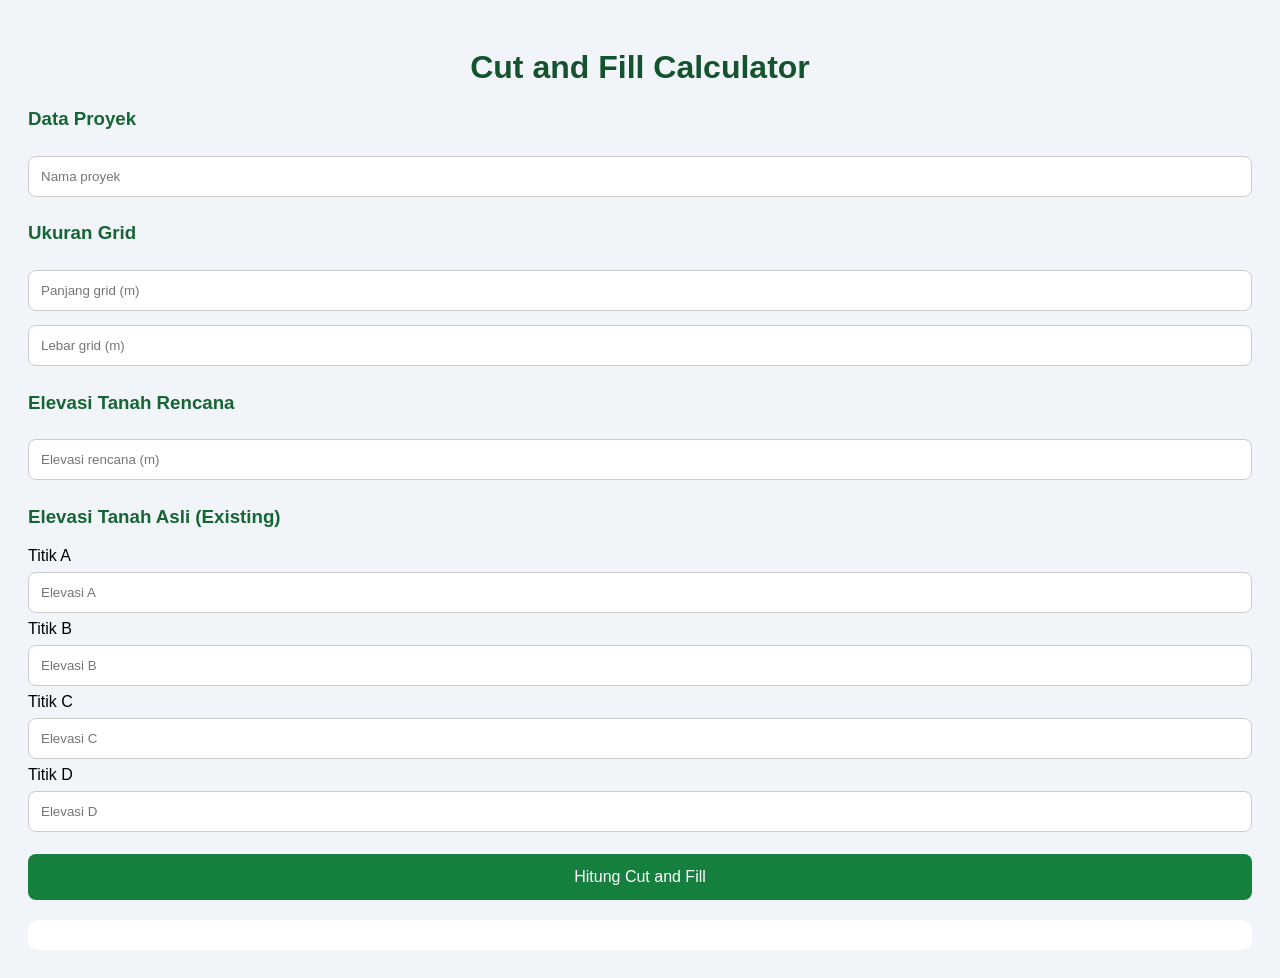
<file: index.html>
<!DOCTYPE html>
<html lang="id">
<head>
    <meta charset="UTF-8">
    <meta name="viewport" content="width=device-width, initial-scale=1.0">
    <title>Cut and Fill Calculator</title>
    <link rel="stylesheet" href="style.css">
</head>
<body>

    <h1>Cut and Fill Calculator</h1>
    <h3>Data Proyek</h3>

    <input id="namaProyek" placeholder="Nama proyek">

    <h3>Ukuran Grid</h3>
    <input id="panjang" type="number" step="any"
           placeholder="Panjang grid (m)">
    <input id="lebar" type="number" step="any"
           placeholder="Lebar grid (m)">

    <h3>Elevasi Tanah Rencana</h3>
    <input id="design" type="number" step="any"
           placeholder="Elevasi rencana (m)">

    <h3>Elevasi Tanah Asli (Existing)</h3>

    <label>Titik A</label>
    <input id="A" type="number" step="any" placeholder="Elevasi A">

    <label>Titik B</label>
    <input id="B" type="number" step="any" placeholder="Elevasi B">

    <label>Titik C</label>
    <input id="C" type="number" step="any" placeholder="Elevasi C">

    <label>Titik D</label>
    <input id="D" type="number" step="any" placeholder="Elevasi D">

    <button onclick="hitung()">Hitung Cut and Fill</button>

    <div id="hasil"></div>

    <script src="script.js"></script>

</body>
</html>
</file>
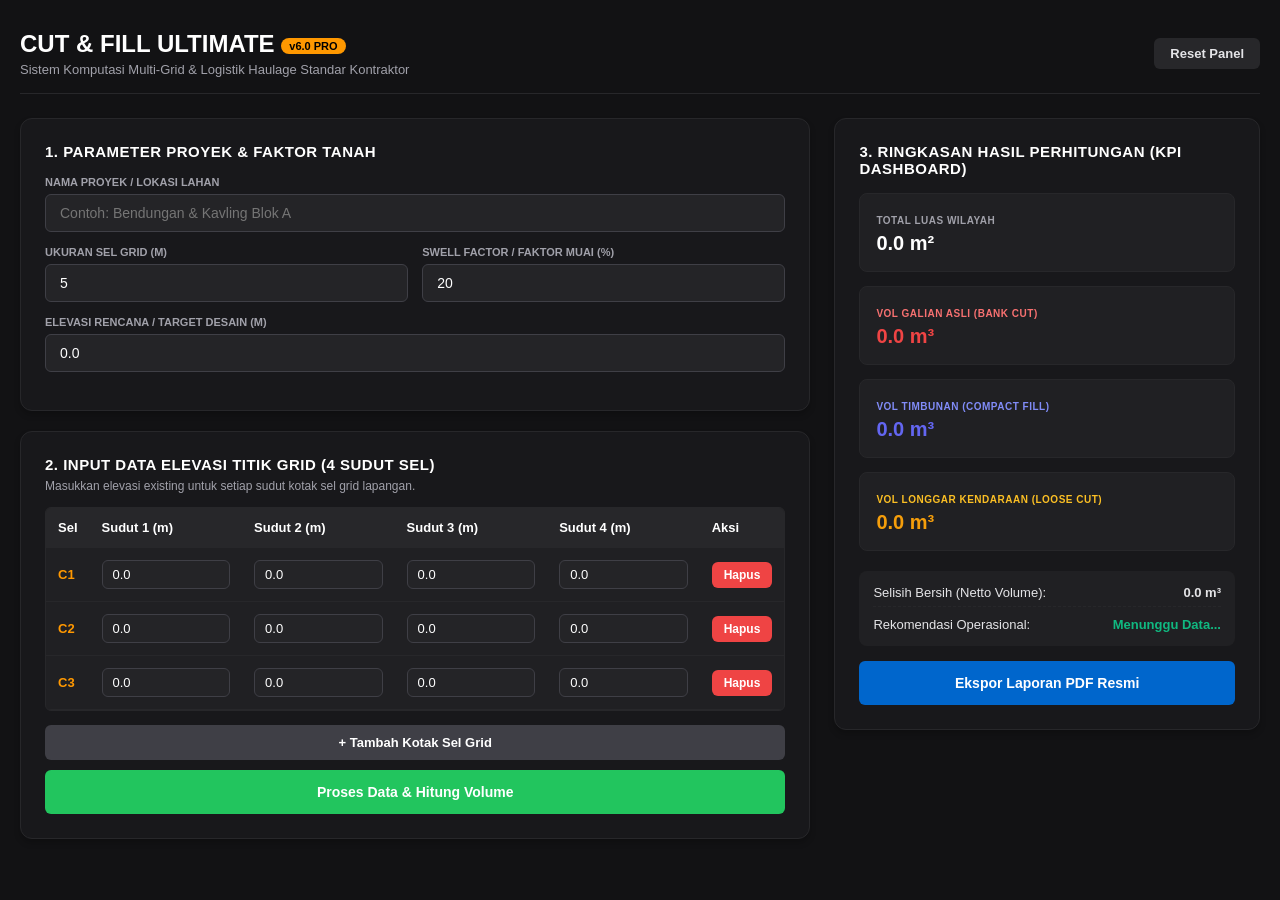
<file: v5/index.html>
<!DOCTYPE html>
<html lang="id">
<head>
    <meta charset="UTF-8">
    <meta name="viewport" content="width=device-width, initial-scale=1.0">
    <title>CUT & FILL ULTIMATE v6.0 | Enterprise Dashboard</title>
    <link rel="stylesheet" href="style.css">
</head>
<body>
    <div class="dashboard-wrapper">
        <!-- HEADER -->
        <header class="main-header">
            <div>
                <h1>CUT & FILL ULTIMATE <span class="badge">v6.0 PRO</span></h1>
                <p>Sistem Komputasi Multi-Grid & Logistik Haulage Standar Kontraktor</p>
            </div>
            <button class="btn-reset" onclick="resetKalkulator()">Reset Panel</button>
        </header>

        <!-- MAIN LAYOUT -->
        <div class="main-layout">
            <!-- LEFT COLUMN: INPUT -->
            <div class="column-left">
                <!-- Data Proyek & Logistik -->
                <div class="card">
                    <h2>1. Parameter Proyek & Faktor Tanah</h2>
                    <div class="input-box">
                        <label>Nama Proyek / Lokasi Lahan</label>
                        <input id="namaProyek" type="text" placeholder="Contoh: Bendungan & Kavling Blok A">
                    </div>
                    <div class="grid-2-col">
                        <div class="input-box">
                            <label>Ukuran Sel Grid (m)</label>
                            <input id="gridSize" type="number" value="5" placeholder="Misal: 5 atau 10">
                        </div>
                        <div class="input-box">
                            <label>Swell Factor / Faktor Muai (%)</label>
                            <input id="swellFactor" type="number" value="20" placeholder="Contoh: 20">
                        </div>
                    </div>
                    <div class="input-box">
                        <label>Elevasi Rencana / Target Desain (m)</label>
                        <input id="elevasiRencana" type="number" value="0.0" placeholder="0.0">
                    </div>
                </div>

                <!-- Input Titik Grid Dinamis -->
                <div class="card">
                    <h2>2. Input Data Elevasi Titik Grid (4 Sudut Sel)</h2>
                    <p class="subtitle">Masukkan elevasi existing untuk setiap sudut kotak sel grid lapangan.</p>
                    
                    <div class="table-container">
                        <table>
                            <thead>
                                <tr>
                                    <th>Sel</th>
                                    <th>Sudut 1 (m)</th>
                                    <th>Sudut 2 (m)</th>
                                    <th>Sudut 3 (m)</th>
                                    <th>Sudut 4 (m)</th>
                                    <th>Aksi</th>
                                </tr>
                            </thead>
                            <tbody id="gridTableBody">
                                <!-- Data Baris Ditambahkan Lewat JS -->
                            </tbody>
                        </table>
                    </div>
                    <button class="btn-add" onclick="tambahBarisGrid()">+ Tambah Kotak Sel Grid</button>
                    <button class="btn-calculate" onclick="hitungCutFillUltimate()">Proses Data & Hitung Volume</button>
                </div>
            </div>

            <!-- RIGHT COLUMN: OUTPUT KPI & RINGKASAN -->
            <div class="column-right">
                <div class="card summary-panel">
                    <h2>3. Ringkasan Hasil Perhitungan (KPI Dashboard)</h2>
                    
                    <div class="kpi-grid">
                        <div class="kpi-box">
                            <span class="kpi-title">TOTAL LUAS WILAYAH</span>
                            <span class="kpi-value" id="totalLuas">0.0 m²</span>
                        </div>
                        <div class="kpi-box kpi-cut">
                            <span class="kpi-title">VOL GALIAN ASLI (BANK CUT)</span>
                            <span class="kpi-value" id="volCut">0.0 m³</span>
                        </div>
                        <div class="kpi-box kpi-fill">
                            <span class="kpi-title">VOL TIMBUNAN (COMPACT FILL)</span>
                            <span class="kpi-value" id="volFill">0.0 m³</span>
                        </div>
                        <div class="kpi-box kpi-loose">
                            <span class="kpi-title">VOL LONGGAR KENDARAAN (LOOSE CUT)</span>
                            <span class="kpi-value" id="volLoose">0.0 m³</span>
                        </div>
                    </div>

                    <div class="summary-details">
                        <div class="detail-row">
                            <span>Selisih Bersih (Netto Volume):</span>
                            <span id="nettoVolume" style="font-weight: 700;">0.0 m³</span>
                        </div>
                        <div class="detail-row">
                            <span>Rekomendasi Operasional:</span>
                            <span id="statusProyek" style="font-weight: 700; color: #10b981;">Menunggu Data...</span>
                        </div>
                    </div>

                    <button class="btn-print" onclick="window.print()">Ekspor Laporan PDF Resmi</button>
                </div>
            </div>
        </div>
    </div>
    <script src="script.js"></script>
</body>
</html>
</file>
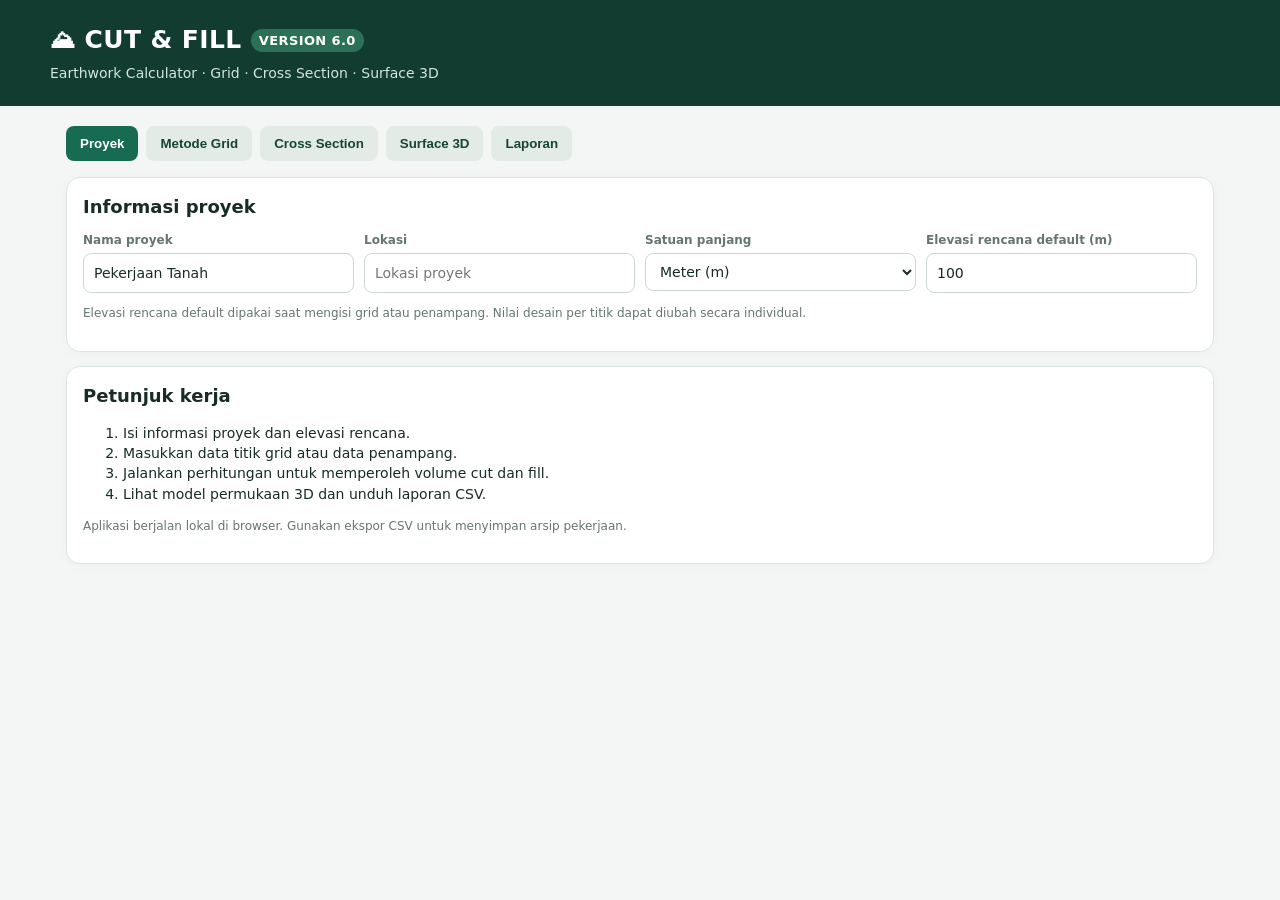
<file: v6/index.html>
<!doctype html>
<html lang="id">
<head>
  <meta charset="utf-8">
  <meta name="viewport" content="width=device-width, initial-scale=1">
  <meta name="theme-color" content="#123c30">
  <title>CUT &amp; FILL V6.0</title>
  <link rel="stylesheet" href="style.css">
</head>
<body>
  <header>
    <h1>⛰ CUT &amp; FILL <span class="version">VERSION 6.0</span></h1>
    <p>Earthwork Calculator · Grid · Cross Section · Surface 3D</p>
  </header>

  <main>
    <nav class="tabs" aria-label="Menu utama">
      <button class="tab active" data-tab="project">Proyek</button>
      <button class="tab" data-tab="grid">Metode Grid</button>
      <button class="tab" data-tab="section">Cross Section</button>
      <button class="tab" data-tab="surface">Surface 3D</button>
      <button class="tab" data-tab="report">Laporan</button>
    </nav>

    <section id="project" class="panel active">
      <div class="card">
        <h2>Informasi proyek</h2>
        <div class="grid">
          <div><label for="projectName">Nama proyek</label><input id="projectName" value="Pekerjaan Tanah"></div>
          <div><label for="location">Lokasi</label><input id="location" placeholder="Lokasi proyek"></div>
          <div><label for="unit">Satuan panjang</label><select id="unit"><option value="m">Meter (m)</option><option value="ft">Feet (ft)</option></select></div>
          <div><label for="design">Elevasi rencana default (m)</label><input id="design" type="number" step="0.001" value="100"></div>
        </div>
        <p class="note">Elevasi rencana default dipakai saat mengisi grid atau penampang. Nilai desain per titik dapat diubah secara individual.</p>
      </div>
      <div class="card">
        <h2>Petunjuk kerja</h2>
        <ol>
          <li>Isi informasi proyek dan elevasi rencana.</li>
          <li>Masukkan data titik grid atau data penampang.</li>
          <li>Jalankan perhitungan untuk memperoleh volume cut dan fill.</li>
          <li>Lihat model permukaan 3D dan unduh laporan CSV.</li>
        </ol>
        <p class="note">Aplikasi berjalan lokal di browser. Gunakan ekspor CSV untuk menyimpan arsip pekerjaan.</p>
      </div>
    </section>

    <section id="grid" class="panel">
      <div class="card">
        <h2>Input titik grid</h2>
        <div class="grid">
          <div><label for="spacingX">Jarak grid X (m)</label><input id="spacingX" type="number" min="0.001" step="0.1" value="10"></div>
          <div><label for="spacingY">Jarak grid Y (m)</label><input id="spacingY" type="number" min="0.001" step="0.1" value="10"></div>
          <div><label for="cols">Jumlah kolom</label><input id="cols" type="number" min="2" max="40" value="3"></div>
          <div><label for="rows">Jumlah baris</label><input id="rows" type="number" min="2" max="40" value="3"></div>
        </div>
        <p class="note">Masukkan elevasi tanah asli (EG) dan elevasi rencana (FG) pada setiap simpul. Selisih positif EG−FG = cut; selisih negatif = fill.</p>
        <div class="actions">
          <button class="primary" id="makeGrid">Buat tabel grid</button>
          <button id="sampleGrid">Muat contoh</button>
          <button id="calcGrid">Hitung volume grid</button>
        </div>
        <div class="table-wrap">
          <table id="gridTable">
            <thead><tr><th>Titik</th><th>X</th><th>Y</th><th>EG</th><th>FG</th><th>Δ (EG−FG)</th></tr></thead>
            <tbody></tbody>
          </table>
        </div>
        <div class="stats">
          <div class="stat"><small>Cut Grid</small><strong id="gridCut">0.000</strong><small>m³</small></div>
          <div class="stat"><small>Fill Grid</small><strong id="gridFill">0.000</strong><small>m³</small></div>
          <div class="stat"><small>Net (Cut−Fill)</small><strong id="gridNet">0.000</strong><small>m³</small></div>
          <div class="stat"><small>Luas grid</small><strong id="gridArea">0.000</strong><small>m²</small></div>
        </div>
        <p class="note">Metode grid: volume tiap sel dihitung dari rata-rata empat sudut. Ini pendekatan; sel yang memotong bidang nol belum dipecah menjadi prisma cut dan fill terpisah.</p>
      </div>
    </section>

    <section id="section" class="panel">
      <div class="card">
        <h2>Cross Section / Average End Area</h2>
        <div class="grid">
          <div><label for="sta">Station / STA</label><input id="sta" type="number" step="0.001" value="0"></div>
          <div><label for="sectionSpacing">Jarak antar section (m)</label><input id="sectionSpacing" type="number" min="0.001" step="0.1" value="10"></div>
          <div><label for="leftWidth">Lebar kiri (m)</label><input id="leftWidth" type="number" min="0" step="0.1" value="5"></div>
          <div><label for="rightWidth">Lebar kanan (m)</label><input id="rightWidth" type="number" min="0" step="0.1" value="5"></div>
        </div>
        <p class="note">Masukkan luas cut dan fill penampang (m²) untuk setiap station. Lebar kiri/kanan disediakan sebagai data referensi.</p>
        <div class="grid">
          <div><label for="areaCut">Area cut (m²)</label><input id="areaCut" type="number" min="0" step="0.001" value="0"></div>
          <div><label for="areaFill">Area fill (m²)</label><input id="areaFill" type="number" min="0" step="0.001" value="0"></div>
          <div class="action-cell"><button class="primary" id="addSection">Tambah section</button></div>
          <div class="action-cell"><button id="sampleSections">Muat contoh</button></div>
        </div>
        <div class="table-wrap">
          <table id="sectionTable">
            <thead><tr><th>STA</th><th>Area Cut (m²)</th><th>Area Fill (m²)</th><th>Jarak berikutnya</th><th>Aksi</th></tr></thead>
            <tbody></tbody>
          </table>
        </div>
        <div class="stats">
          <div class="stat"><small>Cut Section</small><strong id="secCut">0.000</strong><small>m³</small></div>
          <div class="stat"><small>Fill Section</small><strong id="secFill">0.000</strong><small>m³</small></div>
          <div class="stat"><small>Net</small><strong id="secNet">0.000</strong><small>m³</small></div>
          <div class="stat"><small>Jumlah section</small><strong id="secCount">0</strong></div>
        </div>
        <p class="note">Rumus Average End Area: V = (A₁ + A₂) / 2 × L. Volume dihitung di antara dua station berurutan.</p>
      </div>
    </section>

    <section id="surface" class="panel">
      <div class="card">
        <h2>Visualisasi Surface 3D (skematik)</h2>
        <p class="note">Permukaan dibuat dari titik grid sebagai visualisasi perspektif sederhana. Ini bukan model TIN/DTM survei atau pengganti perangkat lunak pemodelan terrain.</p>
        <div class="inline">
          <div><label for="surfaceMode">Permukaan</label><select id="surfaceMode"><option value="eg">Existing Ground (EG)</option><option value="fg">Finish Grade (FG)</option><option value="diff">Selisih EG − FG</option></select></div>
          <div><label for="surfaceView">Sudut pandang</label><select id="surfaceView"><option value="iso">Isometrik</option><option value="top">Tampak atas</option></select></div>
          <div><button class="primary" id="drawSurface">Gambar Surface</button></div>
        </div>
        <canvas id="surfaceCanvas" width="1000" height="520" aria-label="Visualisasi permukaan grid"></canvas>
        <div class="note" id="surfaceInfo">Buat atau muat grid terlebih dahulu.</div>
      </div>
    </section>

    <section id="report" class="panel">
      <div class="card">
        <h2>Rekapitulasi volume</h2>
        <div class="stats">
          <div class="stat"><small>Total Cut</small><strong id="totalCut">0.000</strong><small>m³</small></div>
          <div class="stat"><small>Total Fill</small><strong id="totalFill">0.000</strong><small>m³</small></div>
          <div class="stat"><small>Net Earthwork</small><strong id="totalNet">0.000</strong><small>m³</small></div>
          <div class="stat"><small>Metode aktif</small><strong id="methodLabel" class="method-label">Belum dihitung</strong></div>
        </div>
        <p id="reportMeta" class="note"></p>
        <div class="actions">
          <button class="primary" id="exportCsv">Ekspor laporan CSV</button>
          <button id="printReport">Cetak / Simpan PDF</button>
          <button class="danger" id="resetAll">Reset seluruh data</button>
        </div>
      </div>
      <div class="card">
        <h2>Catatan teknis &amp; batasan</h2>
        <ul>
          <li>Grid menggunakan metode rata-rata empat sudut per sel.</li>
          <li>Cross Section memakai Average End Area dan memerlukan luas penampang yang sudah dihitung.</li>
          <li>Cut dan fill dihitung terpisah; faktor swell/shrinkage, stripping, topsoil, dan pemadatan belum diterapkan.</li>
          <li>Validasi koordinat, datum, interval grid, batas area, breakline, dan metode ukur oleh surveyor/engineer sebelum dipakai untuk dokumen kontrak.</li>
        </ul>
      </div>
    </section>
  </main>
  <script src="script.js" defer></script>
</body>
</html>
</file>
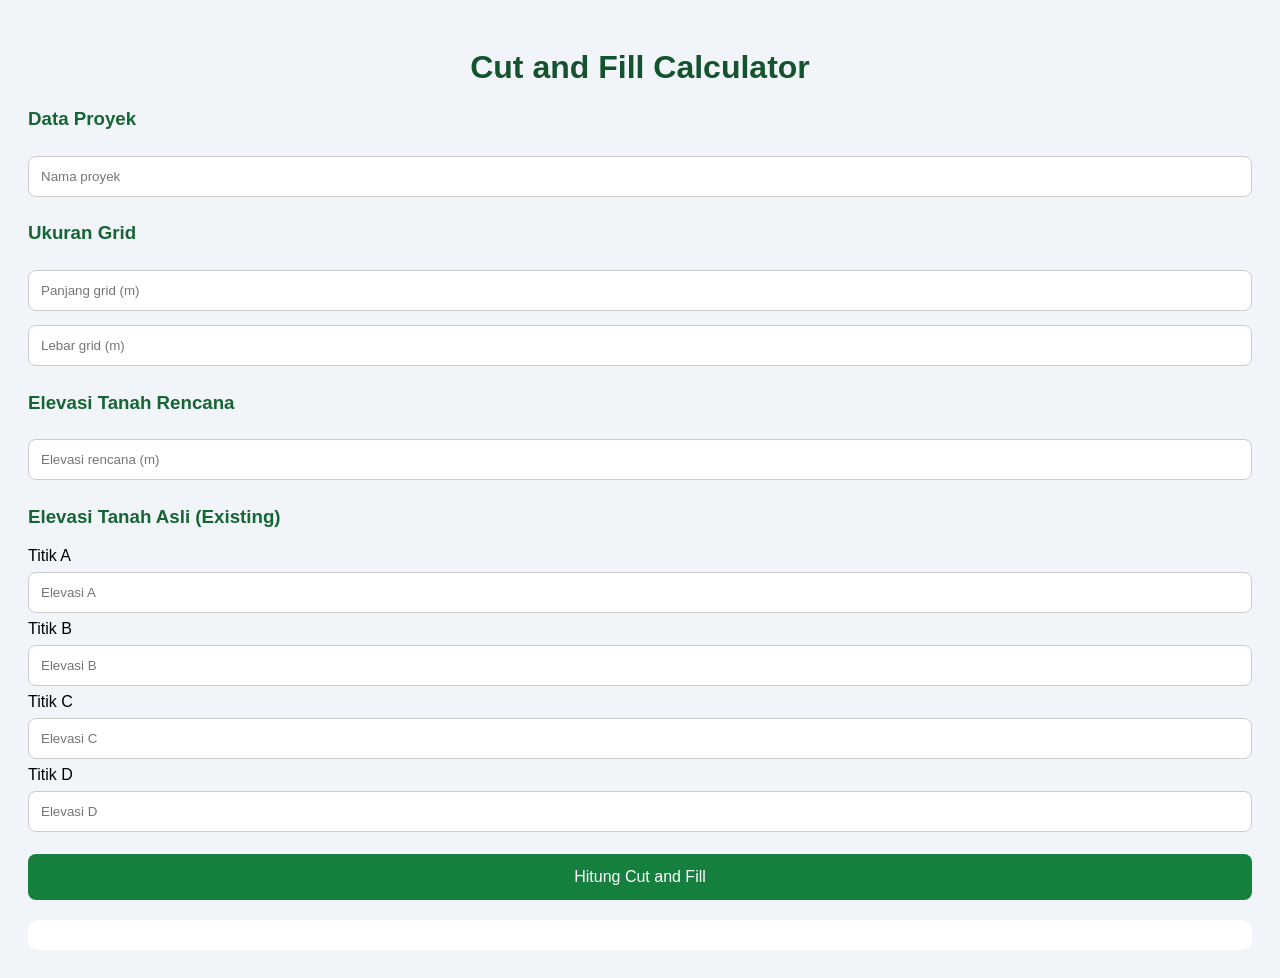
<file: index.html.html>
<!DOCTYPE html>
<html lang="id">
<head>
    <meta charset="UTF-8">
    <meta name="viewport" content="width=device-width, initial-scale=1.0">
    <title>Cut and Fill Calculator</title>
    <link rel="stylesheet" href="style.css">
</head>
<body>

    <h1>Cut and Fill Calculator</h1>
    <h3>Data Proyek</h3>

    <input id="namaProyek" placeholder="Nama proyek">

    <h3>Ukuran Grid</h3>
    <input id="panjang" type="number" step="any"
           placeholder="Panjang grid (m)">
    <input id="lebar" type="number" step="any"
           placeholder="Lebar grid (m)">

    <h3>Elevasi Tanah Rencana</h3>
    <input id="design" type="number" step="any"
           placeholder="Elevasi rencana (m)">

    <h3>Elevasi Tanah Asli (Existing)</h3>

    <label>Titik A</label>
    <input id="A" type="number" step="any" placeholder="Elevasi A">

    <label>Titik B</label>
    <input id="B" type="number" step="any" placeholder="Elevasi B">

    <label>Titik C</label>
    <input id="C" type="number" step="any" placeholder="Elevasi C">

    <label>Titik D</label>
    <input id="D" type="number" step="any" placeholder="Elevasi D">

    <button onclick="hitung()">Hitung Cut and Fill</button>

    <div id="hasil"></div>

    <script src="script.js"></script>

</body>
</html>
</file>
<file: style.css>
body {
    font-family: Arial, sans-serif;
    background: #f1f5f9;
    padding: 20px;
}

h1 {
    text-align: center;
    color: #14532d;
}

h3 {
    color: #166534;
}

input {
    width: 100%;
    padding: 12px;
    margin: 7px 0;
    box-sizing: border-box;
    border: 1px solid #ccc;
    border-radius: 8px;
}

button {
    width: 100%;
    padding: 14px;
    background: #15803d;
    color: white;
    border: none;
    border-radius: 8px;
    font-size: 16px;
    margin-top: 15px;
}

#hasil {
    background: white;
    padding: 15px;
    margin-top: 20px;
    border-radius: 10px;
}
</file>
<file: v5/style.css>
* {
    box-sizing: border-box;
    margin: 0;
    padding: 0;
    font-family: 'Segoe UI', Tahoma, Geneva, Verdana, sans-serif;
}

body {
    background-color: #121214;
    color: #e4e4e7;
    padding: 30px 20px;
}

.dashboard-wrapper {
    max-width: 1280px;
    margin: 0 auto;
    display: flex;
    flex-direction: column;
    gap: 24px;
}

.main-header {
    display: flex;
    justify-content: space-between;
    align-items: center;
    border-bottom: 1px solid #27272a;
    padding-bottom: 16px;
}

h1 { font-size: 24px; color: #ffffff; font-weight: 700; }
.badge { background-color: #ff9800; font-size: 11px; padding: 2px 8px; border-radius: 12px; vertical-align: middle; color: #000; font-weight: 700; }
.main-header p { font-size: 13px; color: #a1a1aa; margin-top: 4px; }

.main-layout {
    display: grid;
    grid-template-columns: 1.3fr 0.7fr;
    gap: 24px;
}

@media (max-width: 1024px) {
    .main-layout { grid-template-columns: 1fr; }
}

.card {
    background-color: #18181b;
    border: 1px solid #27272a;
    border-radius: 12px;
    padding: 24px;
    margin-bottom: 20px;
    box-shadow: 0 4px 6px rgba(0, 0, 0, 0.2);
}

h2 { font-size: 15px; color: #ffffff; margin-bottom: 16px; text-transform: uppercase; letter-spacing: 0.5px; }
.subtitle { font-size: 12px; color: #a1a1aa; margin-bottom: 14px; margin-top: -10px; }

.input-box { margin-bottom: 14px; }
.grid-2-col { display: grid; grid-template-columns: 1fr 1fr; gap: 14px; }

label { display: block; font-size: 11px; color: #a1a1aa; margin-bottom: 6px; text-transform: uppercase; font-weight: 600; }
input {
    width: 100%; background-color: #242427; border: 1px solid #3f3f46; border-radius: 6px;
    padding: 10px 14px; font-size: 14px; color: #ffffff; transition: border-color 0.2s;
}
input:focus { outline: none; border-color: #22c55e; }

/* Table Styling */
.table-container { overflow-x: auto; margin-bottom: 14px; background-color: #202023; border-radius: 6px; border: 1px solid #27272a; }
table { width: 100%; border-collapse: collapse; text-align: left; font-size: 13px; }
th, td { padding: 12px; border-bottom: 1px solid #27272a; }
th { background-color: #27272a; color: #ffffff; font-weight: 600; }
td input { padding: 6px 10px; font-size: 13px; }

/* Buttons */
button { border: none; border-radius: 6px; font-weight: 600; cursor: pointer; transition: all 0.2s; }
.btn-reset { background-color: #27272a; color: #e4e4e7; padding: 8px 16px; font-size: 13px; }
.btn-reset:hover { background-color: #3f3f46; }
.btn-add { background-color: #3f3f46; color: #ffffff; padding: 10px 16px; font-size: 13px; width: 100%; margin-bottom: 10px; }
.btn-add:hover { background-color: #52525b; }
.btn-calculate { background-color: #22c55e; color: #ffffff; padding: 14px; font-size: 14px; width: 100%; }
.btn-calculate:hover { background-color: #16a34a; }
.btn-print { background-color: #0066cc; color: white; padding: 14px; font-size: 14px; width: 100%; margin-top: 15px; }
.btn-print:hover { background-color: #0052a3; }
.btn-delete { background-color: #ef4444; color: white; padding: 6px 12px; font-size: 12px; }
.btn-delete:hover { background-color: #dc2626; }

/* KPI Cards Layout */
.kpi-grid { display: grid; grid-template-columns: 1fr; gap: 14px; }
.kpi-box { background-color: #202023; border: 1px solid #27272a; border-radius: 8px; padding: 16px; }
.kpi-title { font-size: 10px; color: #a1a1aa; font-weight: 700; letter-spacing: 0.5px; }
.kpi-value { display: block; font-size: 20px; font-weight: 700; color: #ffffff; margin-top: 4px; }
.kpi-cut .kpi-title { color: #f87171; }
.kpi-cut .kpi-value { color: #ef4444; }
.kpi-fill .kpi-title { color: #818cf8; }
.kpi-fill .kpi-value { color: #6366f1; }
.kpi-loose .kpi-title { color: #fbbf24; }
.kpi-loose .kpi-value { color: #f59e0b; }

.summary-details { margin-top: 20px; padding: 14px; background-color: #202023; border-radius: 8px; font-size: 13px; display: flex; flex-direction: column; gap: 10px; }
.detail-row { display: flex; justify-content: space-between; border-bottom: 1px dashed #27272a; padding-bottom: 6px; }
.detail-row:last-child { border: none; padding: 0; }
</file>
<file: v6/style.css>
:root {
  --bg: #f3f6f5;
  --card: #fff;
  --ink: #172b27;
  --muted: #65756f;
  --green: #176b50;
  --line: #dce6e1;
  --red: #b84c43;
  --blue: #356d9b;
}

* {
  box-sizing: border-box;
}

body {
  margin: 0;
  background: var(--bg);
  color: var(--ink);
  font: 14px/1.45 system-ui, Segoe UI, Arial;
}

header {
  background: #123c30;
  color: #fff;
  padding: 22px max(18px, calc((100% - 1180px) / 2));
}

header h1 {
  margin: 0;
  font-size: 25px;
  letter-spacing: .4px;
}

header p {
  margin: 5px 0 0;
  color: #d1e6dc;
}

.version {
  font-size: 13px;
  background: #2b7057;
  padding: 4px 8px;
  border-radius: 20px;
  vertical-align: middle;
}

main {
  max-width: 1180px;
  margin: 20px auto;
  padding: 0 16px 50px;
}

.tabs {
  display: flex;
  gap: 8px;
  flex-wrap: wrap;
  margin-bottom: 16px;
}

button,
.tab {
  border: 0;
  border-radius: 8px;
  padding: 10px 14px;
  background: #e2ebe6;
  color: #174434;
  font-weight: 650;
  cursor: pointer;
}

button.primary,
.tab.active {
  background: var(--green);
  color: white;
}

button.danger {
  background: #fae8e6;
  color: #9b3029;
}

button:disabled {
  opacity: .45;
  cursor: not-allowed;
}

.panel {
  display: none;
}

.panel.active {
  display: block;
}

.card {
  background: var(--card);
  border: 1px solid var(--line);
  border-radius: 14px;
  padding: 16px;
  margin-bottom: 14px;
  box-shadow: 0 2px 8px #123c3008;
}

h2 {
  font-size: 18px;
  margin: 0 0 12px;
}

h3 {
  font-size: 15px;
  margin: 0 0 10px;
}

.grid {
  display: grid;
  grid-template-columns: repeat(4, minmax(0, 1fr));
  gap: 10px;
}

label {
  display: block;
  color: var(--muted);
  font-size: 12px;
  font-weight: 650;
  margin-bottom: 4px;
}

input,
select,
textarea {
  width: 100%;
  padding: 9px 10px;
  border: 1px solid #cbd9d2;
  border-radius: 8px;
  background: #fff;
  color: var(--ink);
  font: inherit;
}

textarea {
  min-height: 85px;
  font-family: ui-monospace, monospace;
}

.actions {
  display: flex;
  gap: 8px;
  flex-wrap: wrap;
  margin-top: 12px;
}

.stats {
  display: grid;
  grid-template-columns: repeat(4, 1fr);
  gap: 10px;
}

.stat {
  background: #f1f7f3;
  border-radius: 10px;
  padding: 12px;
}

.stat small {
  color: var(--muted);
  display: block;
}

.stat strong {
  font-size: 20px;
}

table {
  border-collapse: collapse;
  width: 100%;
  font-size: 13px;
}

th,
td {
  border-bottom: 1px solid var(--line);
  padding: 8px;
  text-align: right;
  white-space: nowrap;
}

th:first-child,
td:first-child {
  text-align: left;
}

th {
  background: #f5f8f6;
  color: #52645c;
}

.table-wrap {
  margin-top: 12px;
  overflow: auto;
  max-height: 420px;
  border: 1px solid var(--line);
  border-radius: 9px;
}

.note {
  font-size: 12px;
  color: var(--muted);
}

.good {
  color: var(--green);
}

.warn {
  color: #a35a13;
}

canvas {
  width: 100%;
  height: 360px;
  border: 1px solid var(--line);
  border-radius: 10px;
  background: #fbfdfc;
}

.hidden {
  display: none;
}

.inline {
  display: flex;
  gap: 8px;
  align-items: end;
  margin-bottom: 10px;
}

.inline > div {
  flex: 1;
}

.action-cell {
  display: flex;
  align-items: end;
}

.action-cell button {
  width: 100%;
}

.method-label {
  font-size: 15px !important;
}

#gridTable input {
  min-width: 86px;
  padding: 7px;
}

@media (max-width: 760px) {
  .grid {
    grid-template-columns: repeat(2, minmax(0, 1fr));
  }

  .stats {
    grid-template-columns: repeat(2, 1fr);
  }

  header h1 {
    font-size: 21px;
  }

  .inline {
    display: block;
  }

  .inline > div {
    margin-bottom: 8px;
  }
}

@media (max-width: 420px) {
  .grid {
    grid-template-columns: 1fr 1fr;
  }

  button {
    padding: 9px 11px;
  }
}

@media print {
  body {
    background: #fff;
  }

  header {
    padding: 12px 0;
    background: #fff;
    color: #000;
  }

  header p {
    color: #333;
  }

  .tabs,
  .actions button {
    display: none !important;
  }

  main {
    max-width: none;
    margin: 0;
    padding: 0;
  }

  .panel {
    display: none !important;
  }

  #report {
    display: block !important;
  }

  .card {
    box-shadow: none;
    break-inside: avoid;
  }
}
</file>
